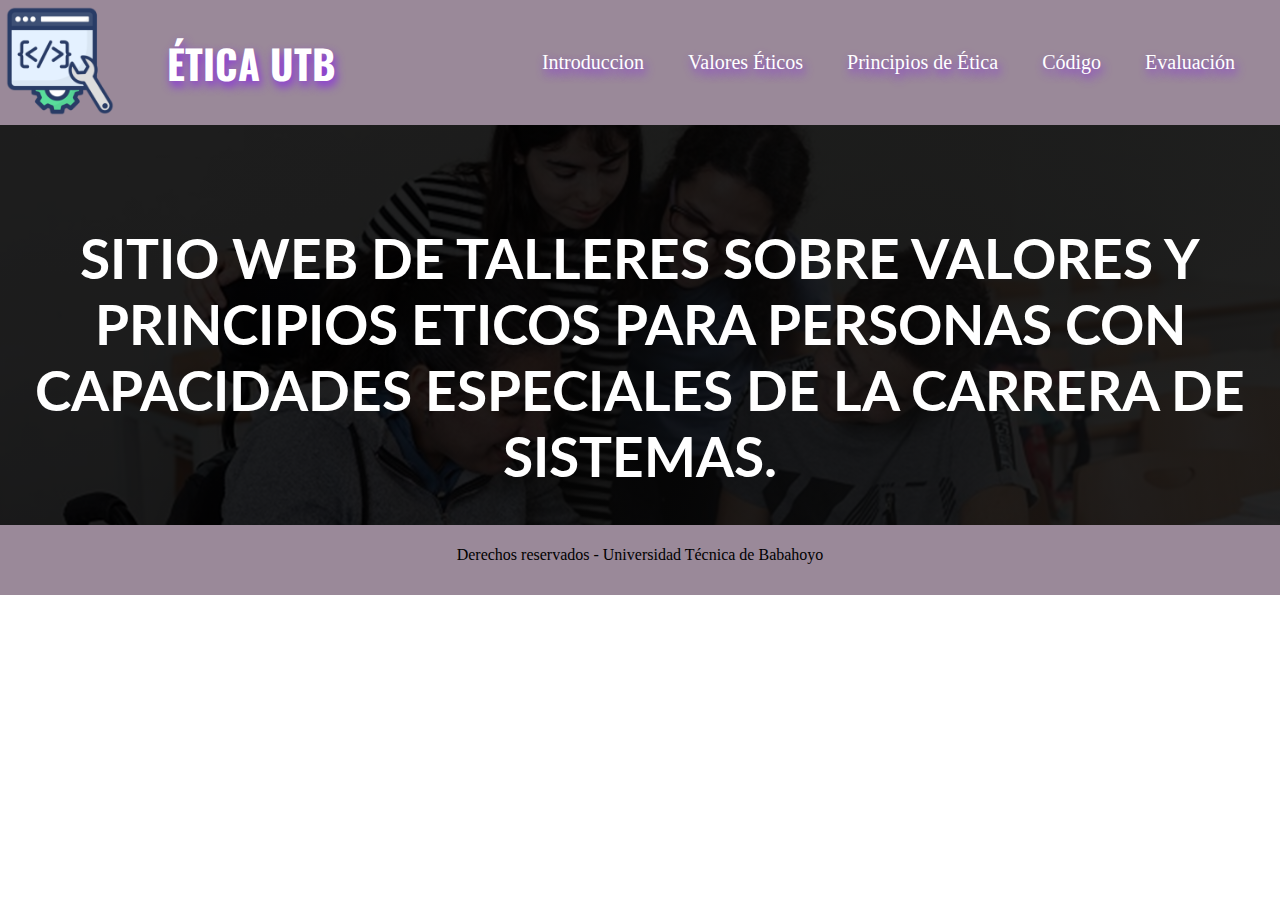
<file: index.html>
<!DOCTYPE html>
<html lang="es">

<head>
    <meta charset="UTF-8">
    <meta http-equiv="X-UA-Compatible" content="IE=edge">
    <meta name="viewport" content="width=device-width, initial-scale=1.0">
    <link rel="stylesheet" type="text/css" href="css/styles.css">
    <link href="https://fonts.googleapis.com/css2?family=Lato:ital,wght@0,400;0,900;1,700&display=swap"
        rel="stylesheet">
    <link href="https://fonts.googleapis.com/css2?family=Oswald:wght@500&display=swap" rel="stylesheet">
    <title>Ética</title>
</head>

<body>
    <header>
        <nav class="menu-contenedor">
            <div class="logo obj1">
                <img src="images/programacion-web.ico" alt="icono codesigners">
            </div>
            <div class="codesigner obj2">
                ÉTICA UTB
            </div>
            <div class="enlaces obj3">
                <li><a href="introduccion.html">Introduccion</a></li>
                <li><a href="valores.html">Valores Éticos</a></li>
                <li><a href="principios.html">Principios de Ética</a></li>
                <li><a href="codigo_etica.html">Código</a></li>
                <li><a href="test.html">Evaluación</a></li>
            </div>
        </nav>
    </header>
    <main>
        <section class="contenido1" id="intro">
            <div class="visualizacion1">
                <h2 width="10px">SITIO WEB DE TALLERES SOBRE VALORES
                    Y PRINCIPIOS ETICOS PARA PERSONAS CON
                    CAPACIDADES ESPECIALES DE LA CARRERA DE SISTEMAS.</h2>

            </div>
        </section>

    </main>
    <footer class="footer">
        <p>Derechos reservados - Universidad Técnica de Babahoyo</p>
    </footer>
</body>

</html>
</file>
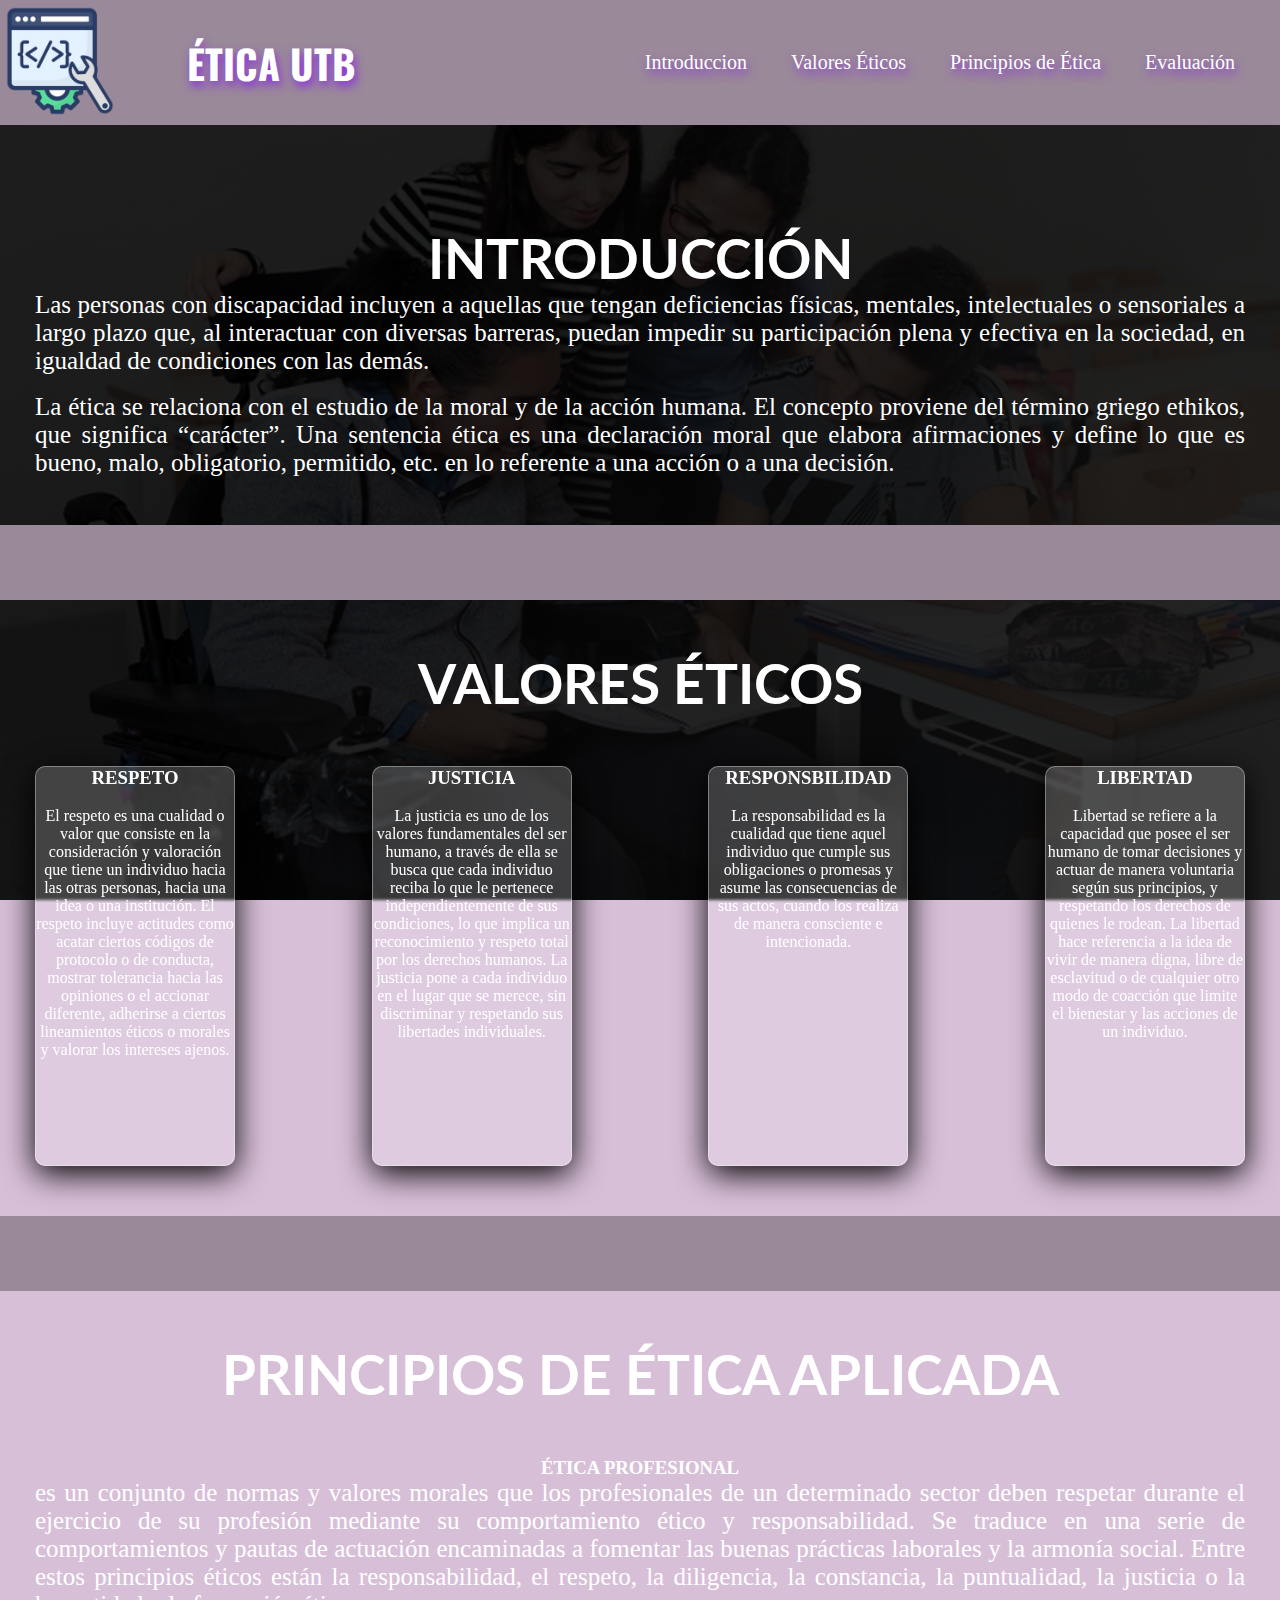
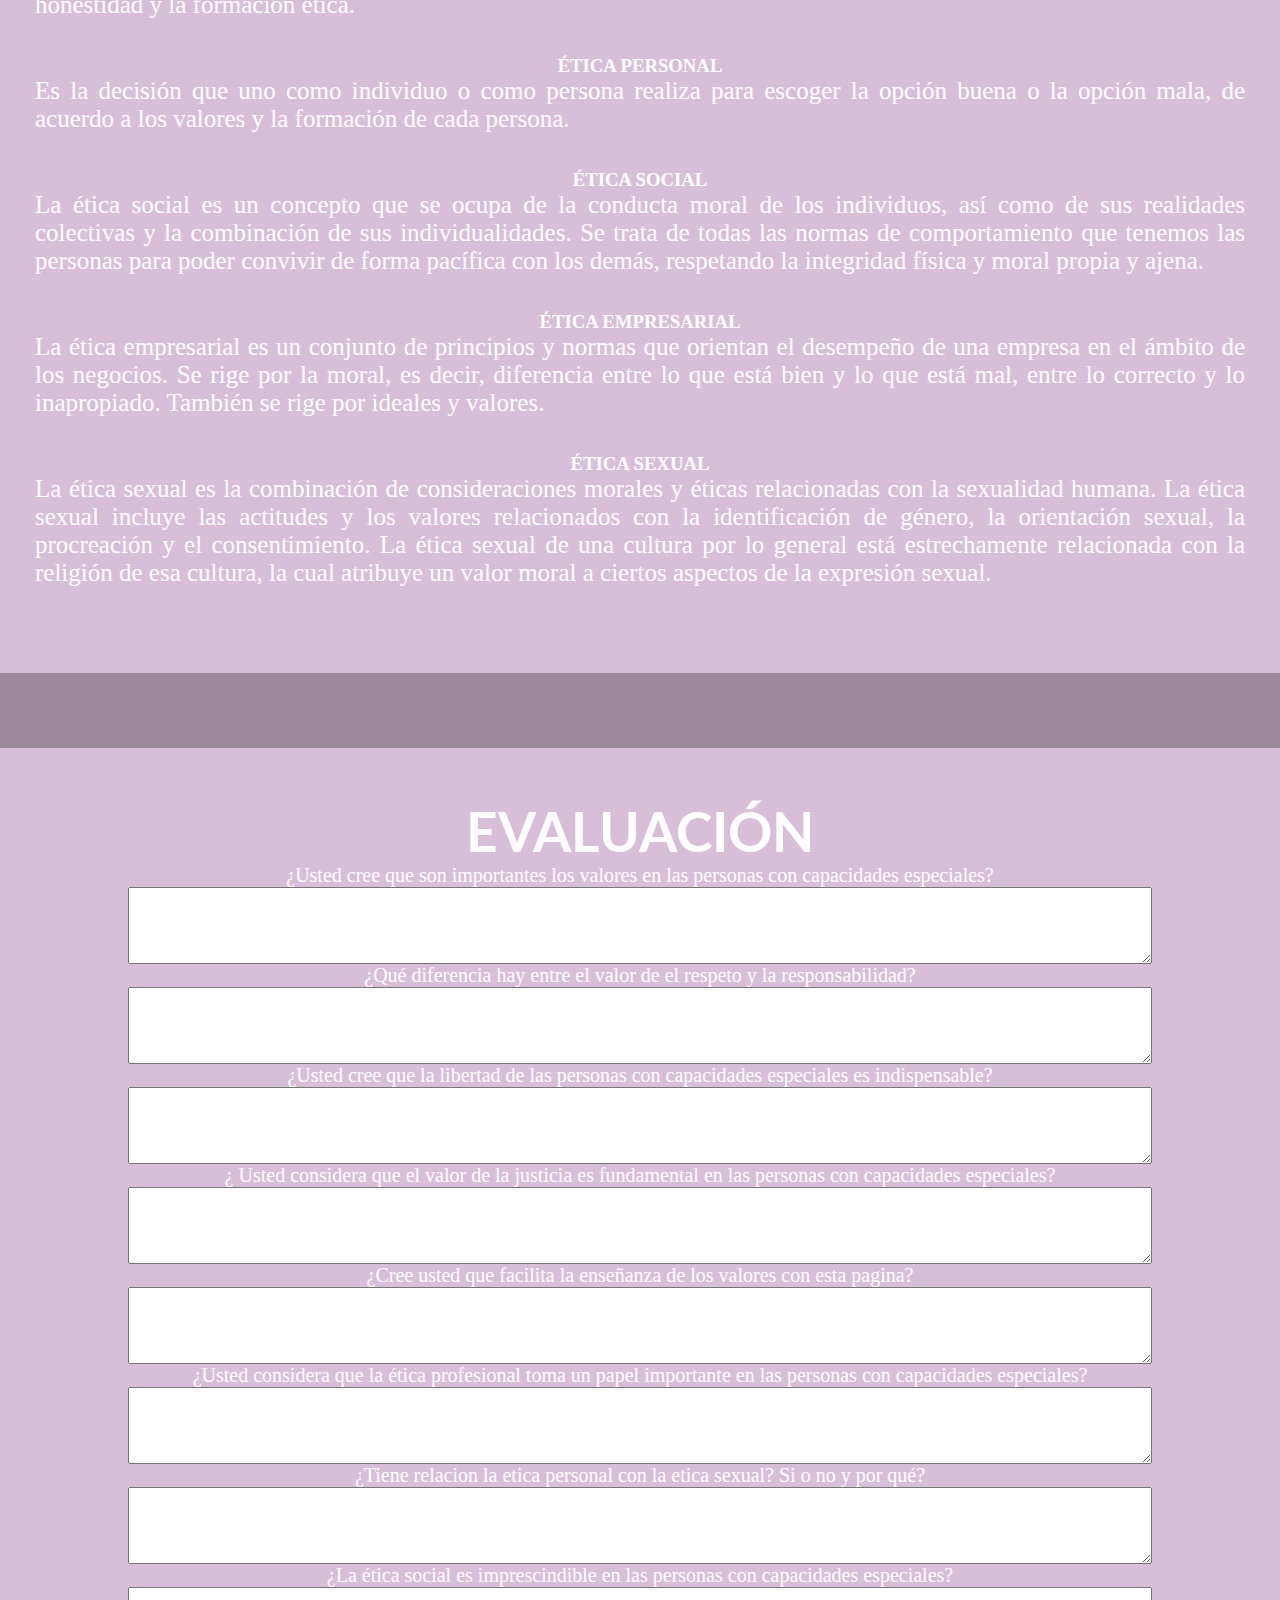
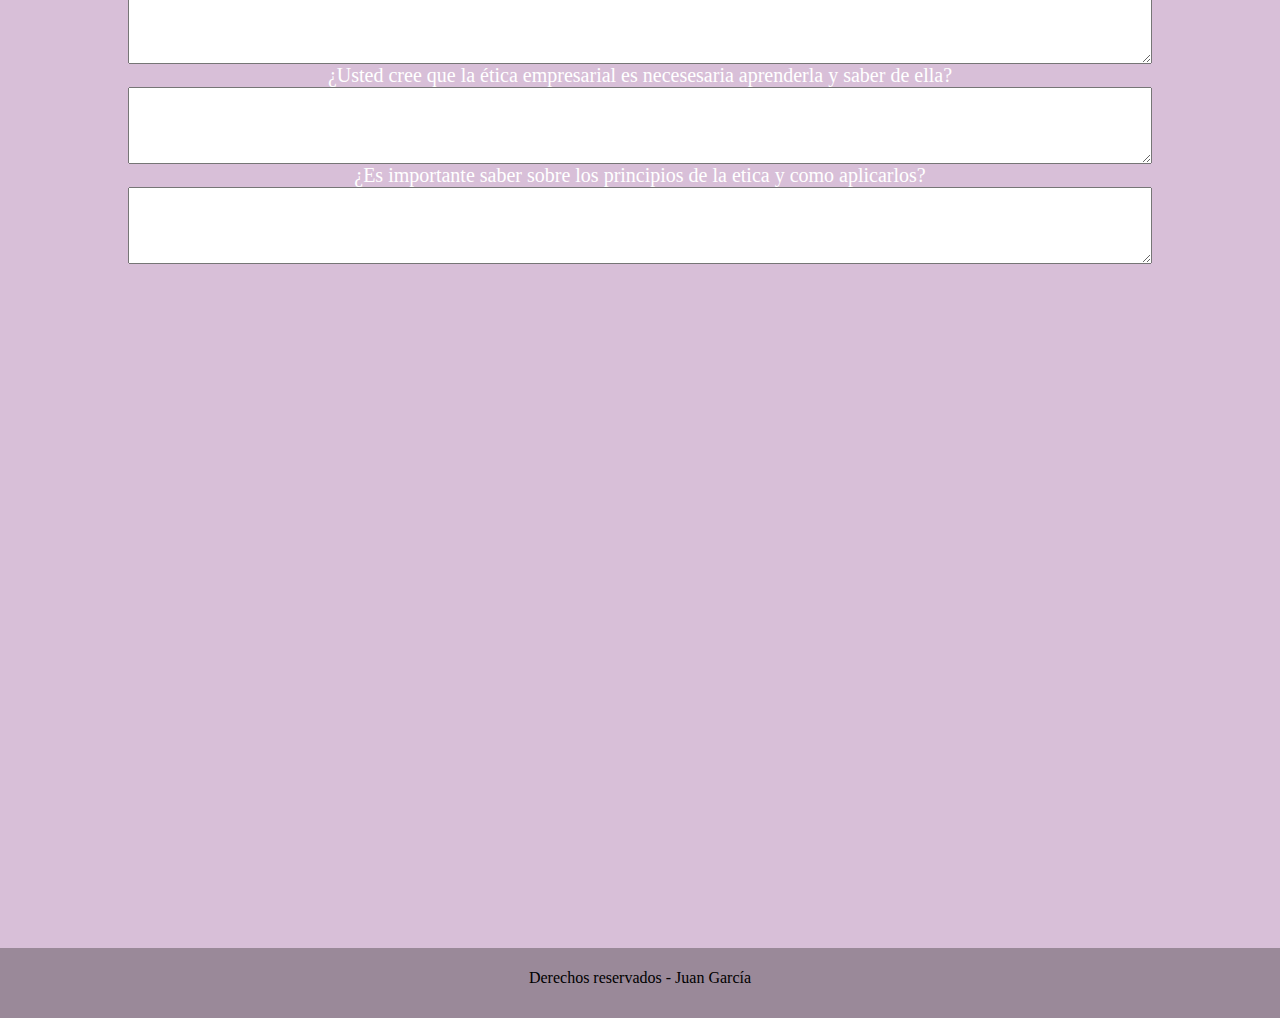
<file: backup.html>
<!DOCTYPE html>
<html lang="es">

<head>
    <meta charset="UTF-8">
    <meta http-equiv="X-UA-Compatible" content="IE=edge">
    <meta name="viewport" content="width=device-width, initial-scale=1.0">
    <link rel="stylesheet" type="text/css" href="css/styles.css">
    <link href="https://fonts.googleapis.com/css2?family=Lato:ital,wght@0,400;0,900;1,700&display=swap"
        rel="stylesheet">
    <link href="https://fonts.googleapis.com/css2?family=Oswald:wght@500&display=swap" rel="stylesheet">
    <title>Ética</title>
</head>

<body>
    <header>
        <nav class="menu-contenedor">
            <div class="logo obj1">
                <img src="images/programacion-web.ico" alt="icono codesigners">
            </div>
            <div class="codesigner obj2">
                ÉTICA UTB
            </div>
            <div class="enlaces obj3">
                <li><a href="introduccion.html">Introduccion</a></li>
                <li><a href="valores.html">Valores Éticos</a></li>
                <li><a href="principios.html">Principios de Ética</a></li>
                <li><a href="test.html">Evaluación</a></li>
            </div>
        </nav>
    </header>
    <main>
        <section class="contenido1" id="intro">
            <div class="visualizacion1">
                <h2>INTRODUCCIÓN</h2>
                <div class="parrafo">
                    <p>
                        Las personas con discapacidad incluyen a aquellas 
                        que tengan deficiencias físicas, mentales,
                         intelectuales o sensoriales a largo plazo que, 
                         al interactuar con diversas barreras, puedan impedir su 
                         participación plena y efectiva en la sociedad,
                         en igualdad de condiciones con las demás.
                    </p>
                    <br>
                    <p>
                        La ética se relaciona con el estudio de la moral
                        y de la acción humana. El concepto proviene del término
                        griego ethikos, que significa “carácter”. Una sentencia ética es
                        una declaración moral que elabora afirmaciones y define lo que es bueno, 
                        malo, obligatorio, permitido, etc. en lo referente a una acción o a una
                        decisión.
                    </p>
                    <br><br>
                    
                </div>
                
            </div>
        </section>
        <section class="no-se">

        </section>
        <section class="contenido2" id="valores">
            <h2>VALORES ÉTICOS</h2>
            <div class="visualizacion2">


                <div class="tec">
                    <h3>RESPETO</h3>
                    <br>
                    <p>
                        El respeto es una cualidad o valor que consiste en la consideración 
                        y valoración que tiene un individuo hacia las otras personas, 
                        hacia una idea o una institución. El respeto incluye actitudes 
                        como acatar ciertos códigos de protocolo o de conducta, mostrar 
                        tolerancia hacia las opiniones o el accionar diferente, 
                        adherirse a ciertos lineamientos éticos o morales y valorar 
                        los intereses ajenos.
                    </p>
                </div>

                <div class="tec">
                    <h3>JUSTICIA</h3>
                    <br>
                    <p>La justicia es uno de los valores fundamentales del ser humano, a través de ella se busca que cada individuo reciba lo que le pertenece independientemente de sus condiciones, lo que implica un reconocimiento y respeto total por los derechos humanos. La justicia pone a cada individuo en el lugar que se merece, sin discriminar y respetando sus libertades individuales.</p>
                </div>

                <div class="tec">
                    <h3>RESPONSBILIDAD</h3>
                    <br>
                    <p>La responsabilidad es la cualidad que tiene aquel individuo que cumple sus obligaciones o promesas y asume las consecuencias de sus actos, cuando los realiza de manera consciente e intencionada.</p>
                </div>

                <div class="tec">
                    <h3>LIBERTAD</h3>
                    <br>
                    <p>Libertad se refiere a la capacidad que posee el ser humano de tomar decisiones y actuar de manera voluntaria según sus principios, y respetando los derechos de quienes le rodean. La libertad hace referencia a la idea de vivir de manera digna, libre de esclavitud o de cualquier otro modo de coacción que limite el bienestar y las acciones de un individuo.</p>
                </div>

            </div>
        </section>
        <section class="no-se">

        </section>
        <section class="contenido3" id="principios">
            <h2>PRINCIPIOS DE ÉTICA APLICADA </h2>
           <div class="visualizacion1">
                <h3>ÉTICA PROFESIONAL</h3>
                <div class="parrafo">
                    <p>
                        es un conjunto de normas y valores morales que los
                         profesionales de un determinado sector deben respetar 
                         durante el ejercicio de su profesión mediante su 
                         comportamiento ético y responsabilidad. 
                         Se traduce en una serie de comportamientos 
                         y pautas de actuación encaminadas a fomentar 
                         las buenas prácticas laborales y la armonía social.
                          Entre estos principios éticos están la responsabilidad, 
                          el respeto, la diligencia, la constancia, la puntualidad, 
                          la justicia o la honestidad y la formación ética.
                    </p>
                    <br><br>
                    
                </div>
                <h3>ÉTICA PERSONAL</h3>
                <div class="parrafo">
                    <p>
                        Es la decisión que uno como individuo o como persona
                         realiza para escoger la opción buena o la opción mala, 
                         de acuerdo a los valores y la formación de cada persona.
                    </p>
                    <br><br>
                    
                </div>
                <h3>ÉTICA SOCIAL</h3>
                <div class="parrafo">
                    <p>
                        La ética social es un concepto que se ocupa de la conducta 
                        moral de los individuos, así como de sus realidades colectivas 
                        y la combinación de sus individualidades. Se trata de todas las
                         normas de comportamiento que tenemos las personas para poder 
                         convivir de forma pacífica con los demás, respetando la 
                         integridad física y moral propia y ajena.
                    </p>
                    <br><br>
                    
                </div>
                <h3>ÉTICA EMPRESARIAL</h3>
                <div class="parrafo">
                    <p>
                        La ética empresarial es un conjunto de principios y normas que 
                        orientan el desempeño de una empresa en el ámbito de los negocios.
                         Se rige por la moral, es decir, diferencia entre lo que está bien 
                         y lo que está mal, entre lo correcto y lo inapropiado. También se
                         rige por ideales y valores.
                    </p>
                    <br><br>
                    
                </div>
                <h3>ÉTICA SEXUAL</h3>
                <div class="parrafo">
                    <p>
                        La ética sexual es la combinación de consideraciones morales y éticas 
                        relacionadas con la sexualidad humana. La ética sexual incluye las
                         actitudes y los valores relacionados con la identificación de género,
                          la orientación sexual, la procreación y el consentimiento. 
                          La ética sexual de una cultura por lo general está estrechamente 
                          relacionada con la religión de esa cultura, la cual atribuye un valor
                           moral a ciertos aspectos de la expresión sexual.
                    </p>
                    <br><br>
                    
                </div>
                
            </div>
        </section>
        <section class="no-se">

        </section>
        <section class="contenidoe" id="evaluación">
            <h2>EVALUACIÓN</h2>
            <div class="Evaluación">
                <form action="">
                    <div class="pre">
                       <label for="primera">¿Usted cree que son importantes los valores en las personas con capacidades especiales?</label>
                    <textarea name="" id="primera" rows="5" ></textarea> 
                    </div>
                    <div class="pre">
                        <label for="primera">¿Qué diferencia hay entre el valor de el respeto y la responsabilidad?</label>
                     <textarea name="" id="primera" rows="5" ></textarea> 
                     </div>
                     <div class="pre">
                        <label for="primera">¿Usted cree que la libertad de las personas con capacidades especiales es indispensable?</label>
                     <textarea name="" id="primera" rows="5" ></textarea> 
                     </div>
                     <div class="pre">
                        <label for="primera">¿ Usted considera que el valor de la justicia es fundamental en las personas con capacidades especiales?</label>
                     <textarea name="" id="primera" rows="5" ></textarea> 
                     </div>
                     <div class="pre">
                        <label for="primera">¿Cree usted que facilita la  enseñanza de los valores con esta pagina?</label>
                     <textarea name="" id="primera" rows="5" ></textarea> 
                     </div>
                     <div class="pre">
                        <label for="primera">¿Usted considera que  la ética profesional toma un papel importante en las personas con capacidades especiales?</label>
                     <textarea name="" id="primera" rows="5" ></textarea> 
                     </div>
                     <div class="pre">
                        <label for="primera">¿Tiene relacion la etica personal con la etica sexual? Si o no y por qué? </label>
                     <textarea name="" id="primera" rows="5" ></textarea> 
                     </div>
                     <div class="pre">
                        <label for="primera">¿La ética social es imprescindible en las personas con capacidades especiales?</label>
                     <textarea name="" id="primera" rows="5" ></textarea> 
                     </div>
                     <div class="pre">
                        <label for="primera">¿Usted cree que la ética empresarial es necesesaria aprenderla y saber de ella?</label>
                     <textarea name="" id="primera" rows="5" ></textarea> 
                     </div>
                     <div class="pre">
                        <label for="primera">¿Es importante saber sobre los principios de la etica y como aplicarlos? </label>
                     <textarea name="" id="primera" rows="5" ></textarea> 
                     </div>
                </form>
            </div>


    </main>
    <footer class="footer">
        <p>Derechos reservados - Juan García</p>
    </footer>
</body>

</html>
</file>
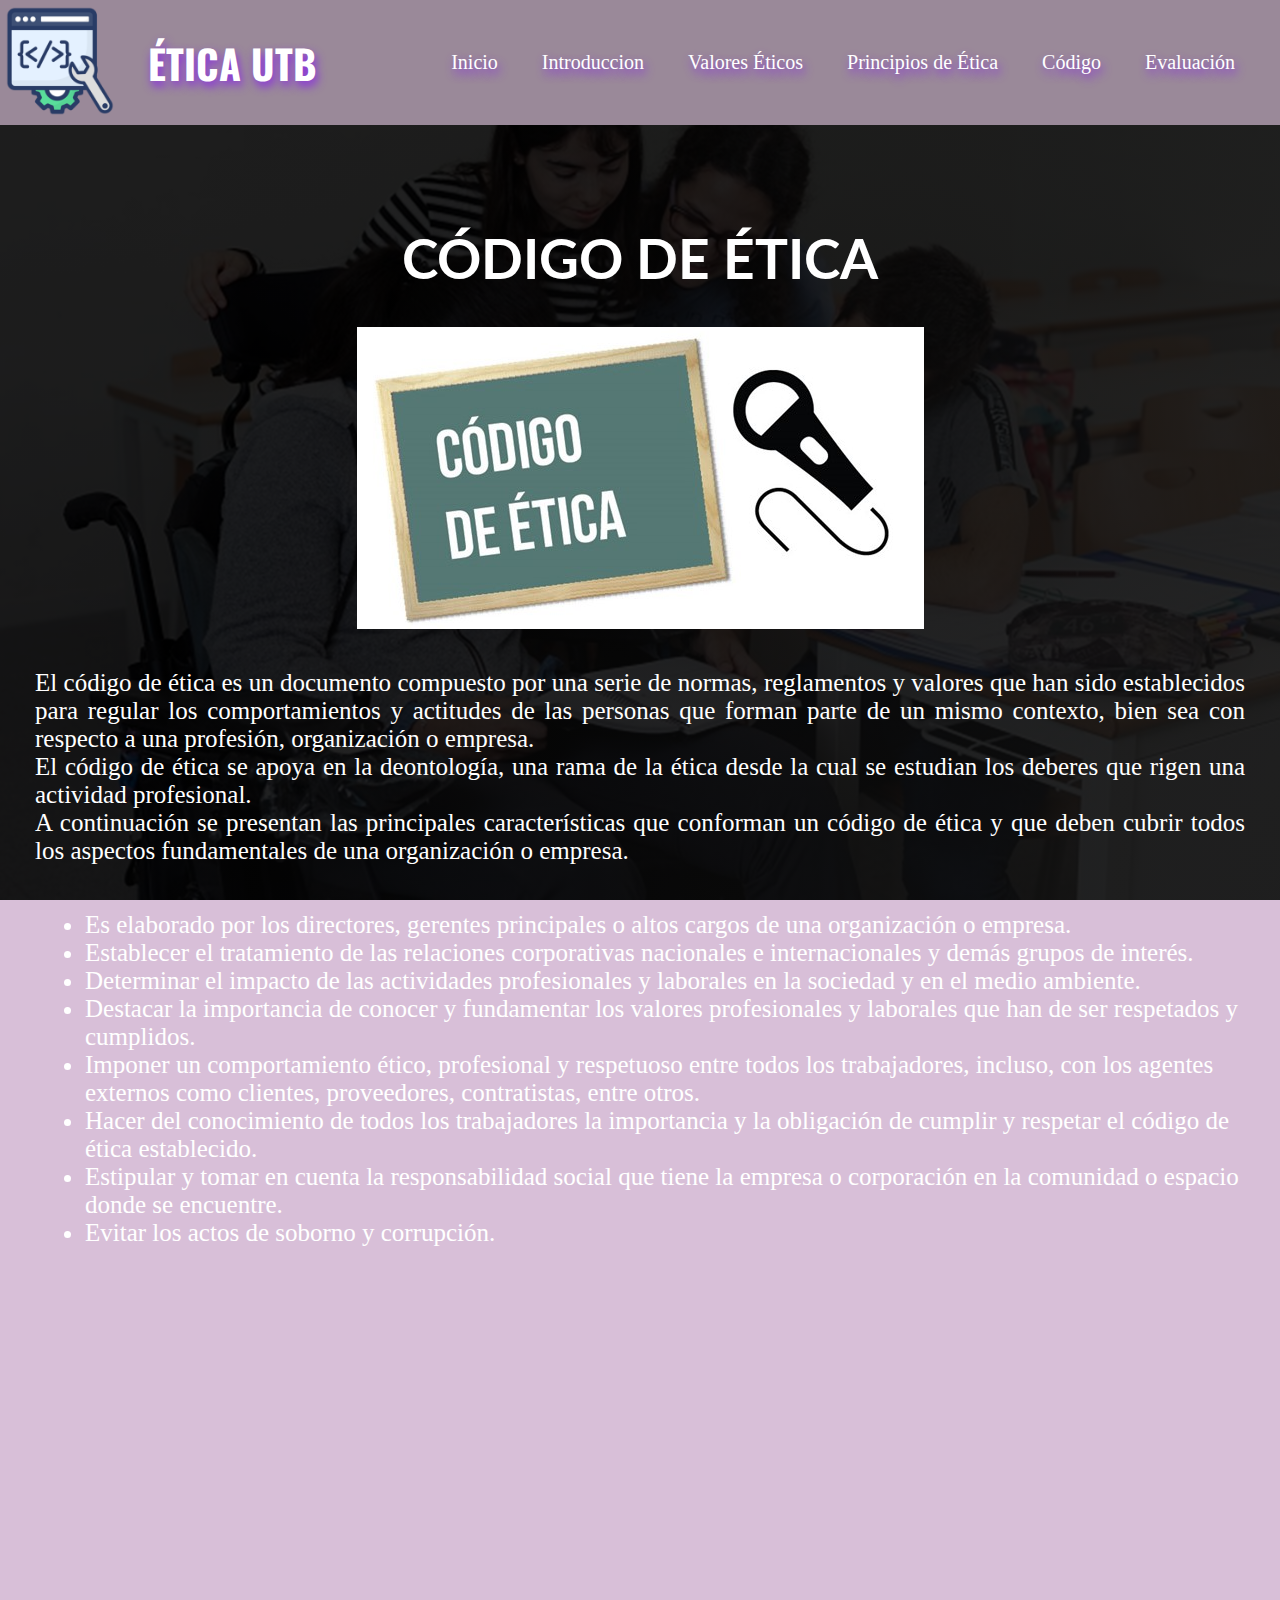
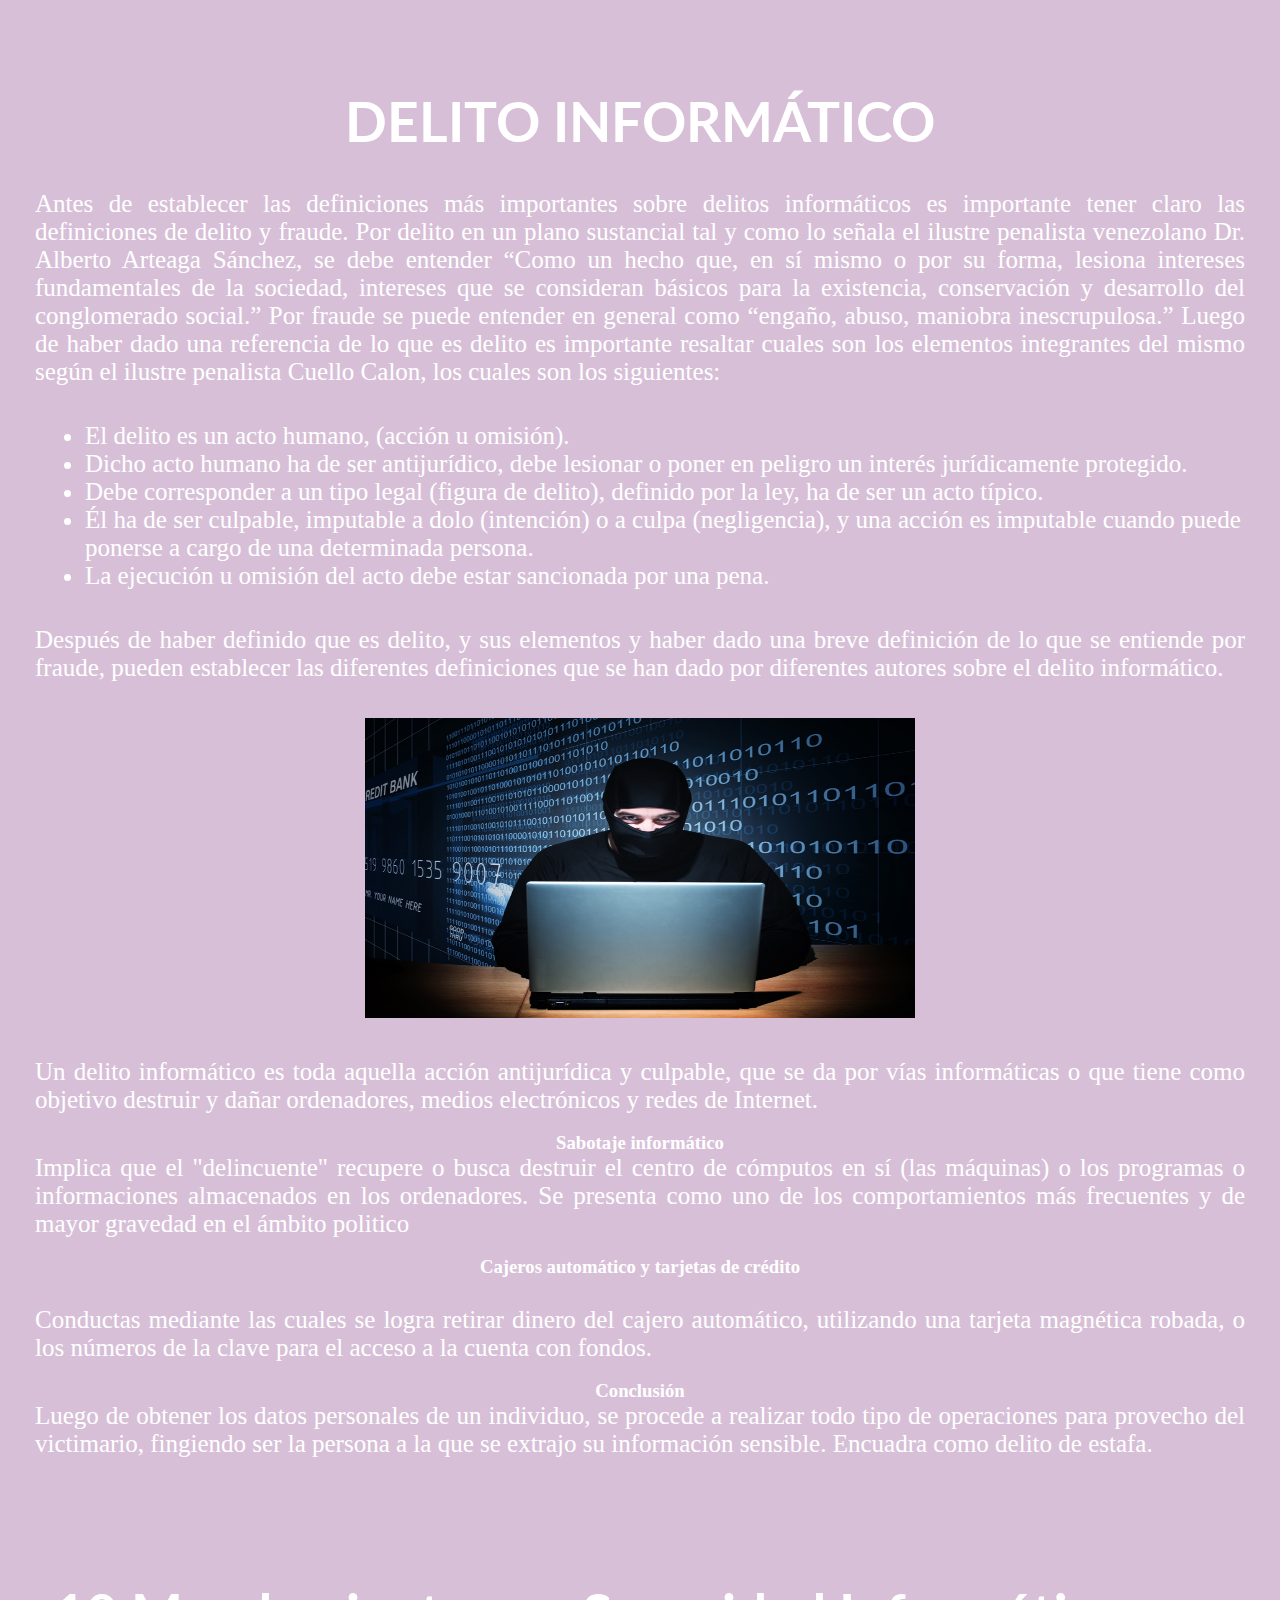
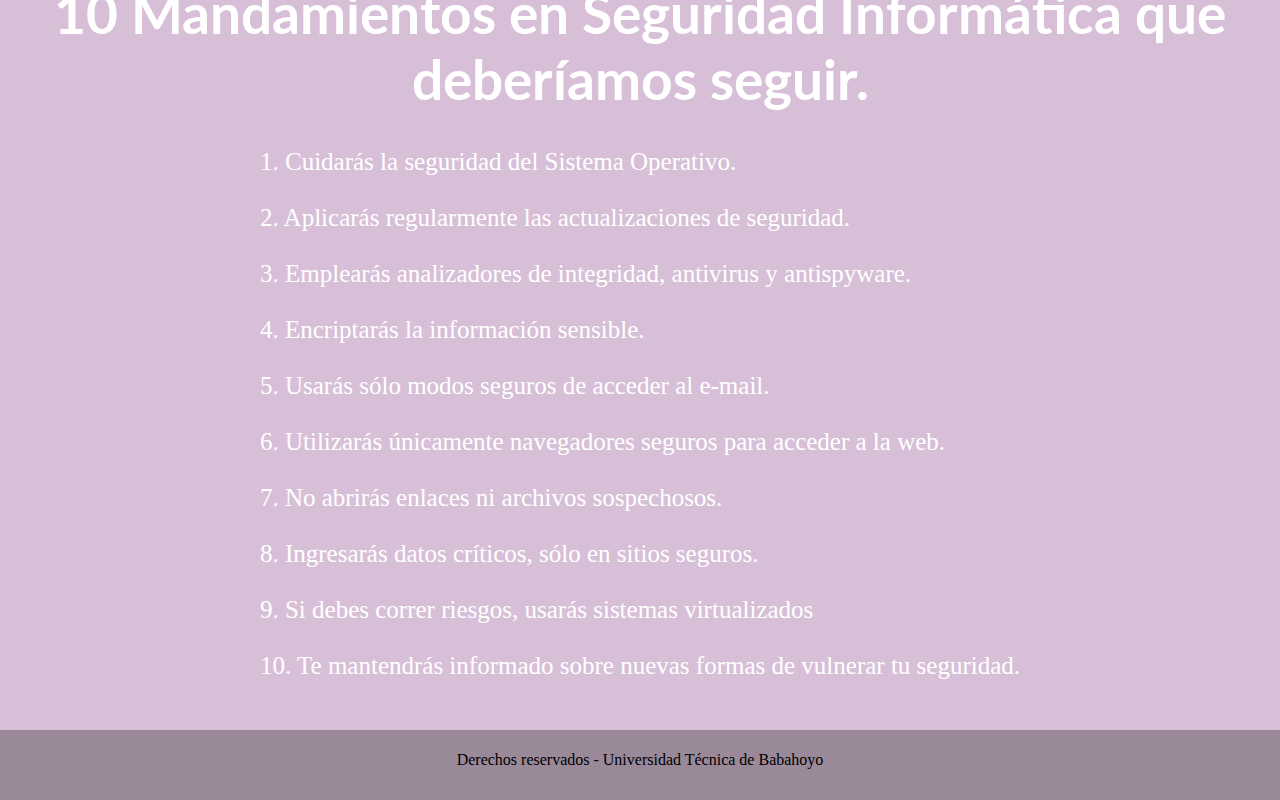
<file: codigo_etica.html>
<!DOCTYPE html>
<html lang="es">

<head>
    <meta charset="UTF-8">
    <meta http-equiv="X-UA-Compatible" content="IE=edge">
    <meta name="viewport" content="width=device-width, initial-scale=1.0">
    <link rel="stylesheet" type="text/css" href="css/styles.css">
    <link rel="stylesheet" href="css/codigo.css">
    <link href="https://fonts.googleapis.com/css2?family=Lato:ital,wght@0,400;0,900;1,700&display=swap"
        rel="stylesheet">
    <link href="https://fonts.googleapis.com/css2?family=Oswald:wght@500&display=swap" rel="stylesheet">
    <title>Ética</title>
</head>

<body>
    <header>
        <nav class="menu-contenedor">
            <div class="logo obj1">
                <img src="images/programacion-web.ico" alt="icono codesigners">
            </div>
            <div class="codesigner obj2">
                ÉTICA UTB
            </div>
            <div class="enlaces obj3">
                <li><a href="index.html">Inicio</a></li>
                <li><a href="introduccion.html">Introduccion</a></li>
                <li><a href="valores.html">Valores Éticos</a></li>
                <li><a href="principios.html">Principios de Ética</a></li>
                <li><a href="codigo_etica.html">Código</a></li>
                <li><a href="test.html">Evaluación</a></li>
            </div>
        </nav>
    </header>
    <main>
        <section class="contenido_cod" id="intro">
            <div class="visualizacion1">
                <h2>CÓDIGO DE ÉTICA</h2>
                <br><br>
                <center><img src="images/codigo_etica.jpg" alt="inclusion"></center>
                <br><br>
                <p>
                    El código de ética es un documento compuesto por una serie de normas, reglamentos y valores que
                    han sido establecidos para regular los comportamientos y actitudes de las personas que forman
                    parte de un mismo contexto, bien sea con respecto a una profesión, organización o empresa.
                    <br>
                    El código de ética se apoya en la deontología, una rama de la ética desde la cual se estudian
                    los deberes que rigen una actividad profesional.
                    <br>
                    A continuación se presentan las principales características que conforman un código de ética y
                    que deben cubrir todos los aspectos fundamentales de una organización o empresa.
                    <br><br>

                </p>
                <br>
                <ul>
                    <li>
                        Es elaborado por los directores, gerentes principales o altos cargos de una organización o
                        empresa.
                    </li>
                    <li>
                        Establecer el tratamiento de las relaciones corporativas nacionales e internacionales y demás
                        grupos de interés.
                    </li>
                    <li>
                        Determinar el impacto de las actividades profesionales y laborales en la sociedad y en el medio
                        ambiente.
                    </li>
                    <li>
                        Destacar la importancia de conocer y fundamentar los valores profesionales y laborales que han
                        de ser respetados y cumplidos.
                    </li>
                    <li>
                        Imponer un comportamiento ético, profesional y respetuoso entre todos los trabajadores, incluso,
                        con los agentes externos como clientes, proveedores, contratistas, entre otros.
                    </li>
                    <li>
                        Hacer del conocimiento de todos los trabajadores la importancia y la obligación de cumplir y
                        respetar el código de ética establecido.
                    </li>
                    <li>
                        Estipular y tomar en cuenta la responsabilidad social que tiene la empresa o corporación en la
                        comunidad o espacio donde se encuentre.
                    </li>
                    <li>
                        Evitar los actos de soborno y corrupción.
                    </li>
                </ul><br><br>
                <center><iframe width="560" height="315" src="https://www.youtube.com/embed/7_1HAf9p0mQ"
                        title="YouTube video player" frameborder="0"
                        allow="accelerometer; autoplay; clipboard-write; encrypted-media; gyroscope; picture-in-picture"
                        allowfullscreen></iframe></center>

                <br><br>
                <h2>DELITO INFORMÁTICO</h2>
                <br><br>
                <p>
                    Antes de establecer las definiciones más importantes sobre delitos informáticos es importante tener claro las definiciones de delito y fraude. 
                    Por delito en un plano sustancial tal y como lo señala el ilustre penalista venezolano Dr. Alberto Arteaga Sánchez, se debe entender “Como un hecho que, en sí mismo o por su forma, lesiona intereses fundamentales de la sociedad, intereses que se consideran básicos para la existencia, conservación y desarrollo del conglomerado social.”
                    Por fraude se puede entender en general como “engaño, abuso, maniobra inescrupulosa.” Luego de haber dado una referencia de lo que es delito es importante resaltar cuales son los elementos integrantes del mismo según el ilustre penalista Cuello Calon, los cuales son los siguientes:
                </p>
                <br><br>
                <ul>
                    <li >El delito es un acto humano, (acción u omisión).</li>
                    <li >Dicho acto humano ha de ser antijurídico, debe lesionar o poner en peligro un interés jurídicamente protegido.</li>
                    <li >Debe corresponder a un tipo legal (figura de delito), definido por la ley, ha de ser un acto típico.</li>
                    <li >Él ha de ser culpable, imputable a dolo (intención) o a culpa (negligencia), y una acción es imputable cuando puede ponerse a cargo de una determinada persona.</li>
                    <li >La ejecución u omisión del acto debe estar sancionada por una pena.</li>
                </ul>
                <br><br>
                <p>
                    Después de haber definido que es delito, y sus elementos y haber dado una breve definición de lo que se entiende por fraude, pueden establecer las diferentes definiciones que se han dado por diferentes autores sobre el delito informático. 
                </p>
                <br><br>
                <center><img src="images/delito_informatico.jpg" alt="inclusion" width="550" height="300"></center>
                <br><br>
                <p>
                    Un delito informático es toda aquella acción antijurídica y culpable, que se da por vías
                    informáticas o que tiene como objetivo destruir y dañar ordenadores, medios electrónicos y redes de
                    Internet.
                </p>
                <br>
                <h3>Sabotaje informático</h3>
                <p>
                    Implica que el "delincuente" recupere o busca destruir el centro de cómputos en sí (las máquinas) o
                    los programas o informaciones almacenados en los ordenadores. Se presenta como uno de los
                    comportamientos más frecuentes y de mayor gravedad en el ámbito politico
                </p>
                <br>

                <h3>Cajeros automático y tarjetas de crédito</h3>
                <p>

                    <br>
                    Conductas mediante las cuales se logra retirar dinero del cajero automático, utilizando una tarjeta
                    magnética robada, o los números de la clave para el acceso a la cuenta con fondos.

                </p>
                <br>

                <h3>Conclusión</h3>
                <p>

                    Luego de obtener los datos personales de un individuo, se procede a realizar todo tipo de
                    operaciones para provecho del victimario, fingiendo ser la persona a la que se extrajo su
                    información sensible. Encuadra como delito de estafa.
                </p><br><br>

                <br><br>

                <h2>10 Mandamientos en Seguridad Informática que deberíamos seguir.</h2>
                <br><br>
                <p>
                    1. Cuidarás la seguridad del Sistema Operativo.
                    <br>
                    <br>
                    2. Aplicarás regularmente las actualizaciones de seguridad.
                    <br><br>
                    3. Emplearás analizadores de integridad, antivirus y antispyware.
                    <br><br>
                    4. Encriptarás la información sensible.
                    <br><br>
                    5. Usarás sólo modos seguros de acceder al e-mail.
                    <br><br>
                    6. Utilizarás únicamente navegadores seguros para acceder a la web.
                    <br><br>
                    7. No abrirás enlaces ni archivos sospechosos.
                    <br><br>
                    8. Ingresarás datos críticos, sólo en sitios seguros.
                    <br><br>
                    9. Si debes correr riesgos, usarás sistemas virtualizados
                    <br><br>
                    10. Te mantendrás informado sobre nuevas formas de vulnerar tu seguridad.

                </p>
            </div>
        </section>

    </main>
    <footer class="footer">
        <p>Derechos reservados - Universidad Técnica de Babahoyo</p>
    </footer>
</body>

</html>
</file>
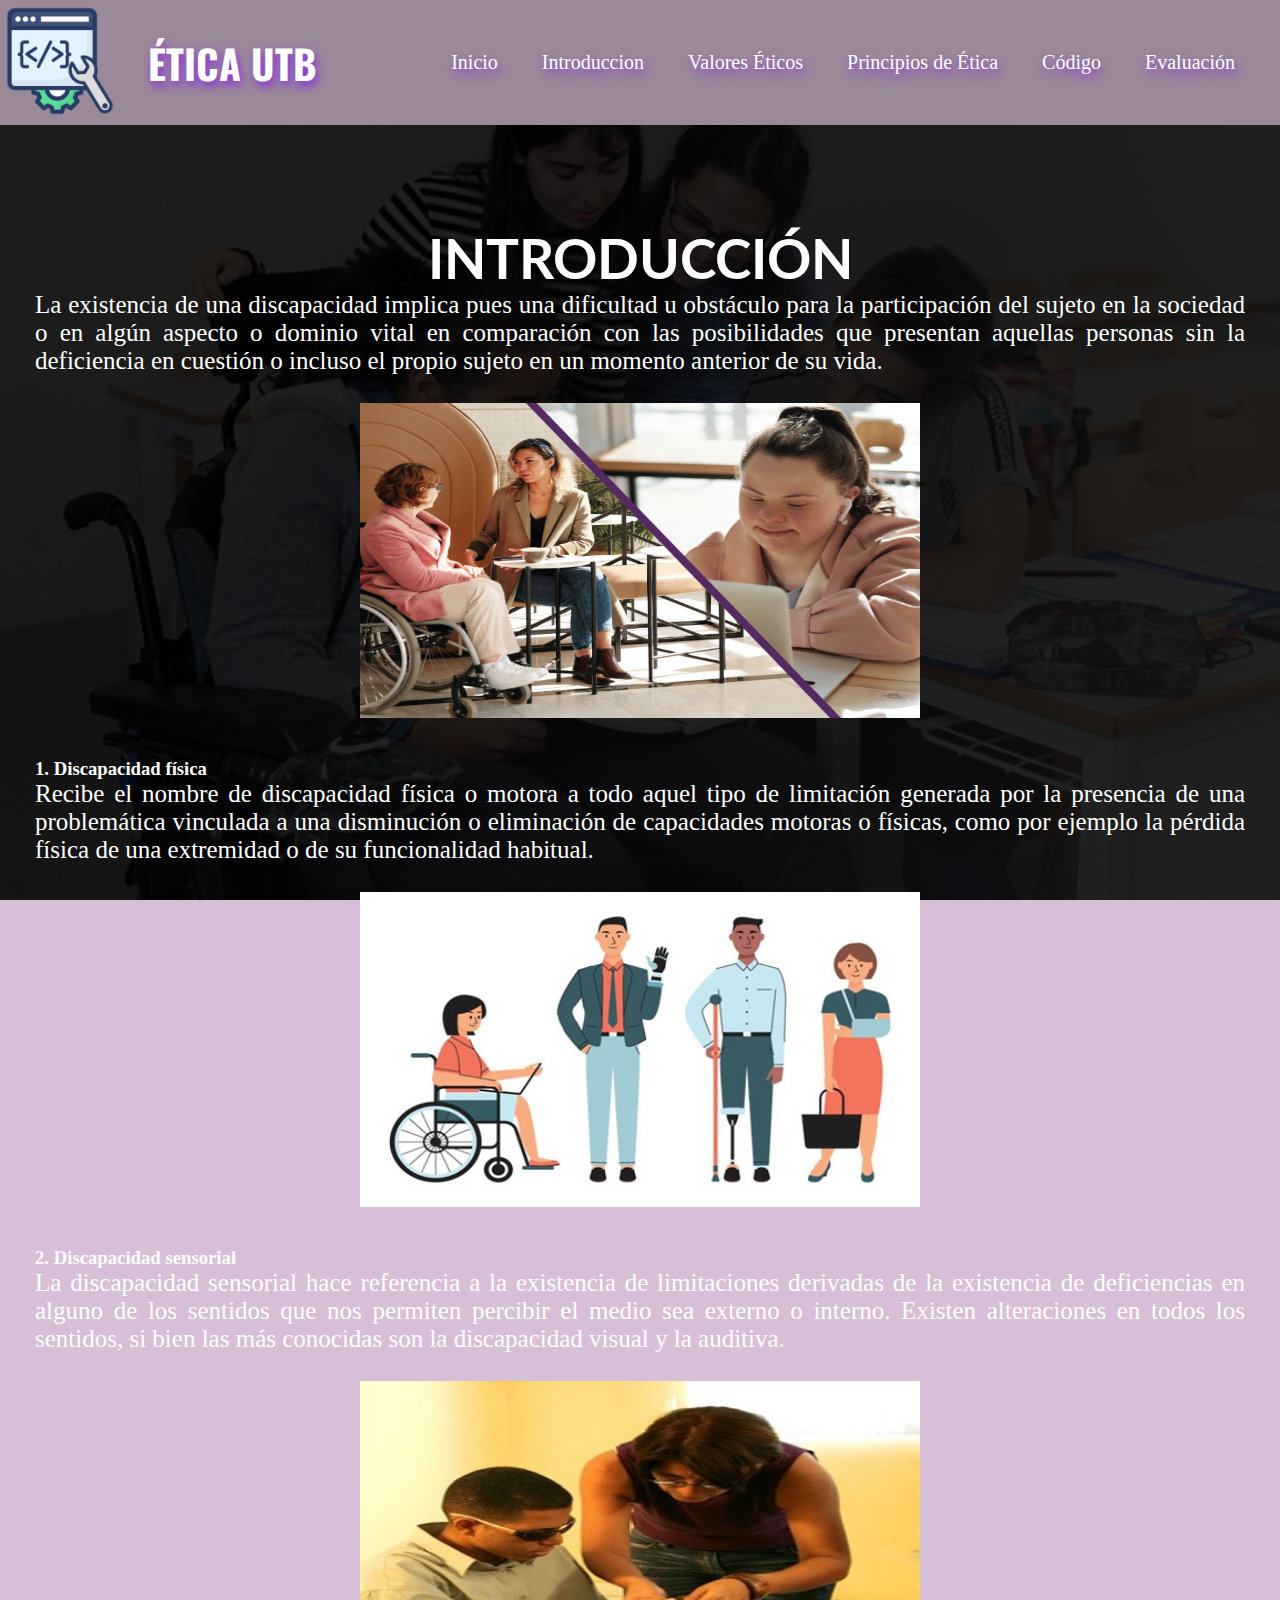
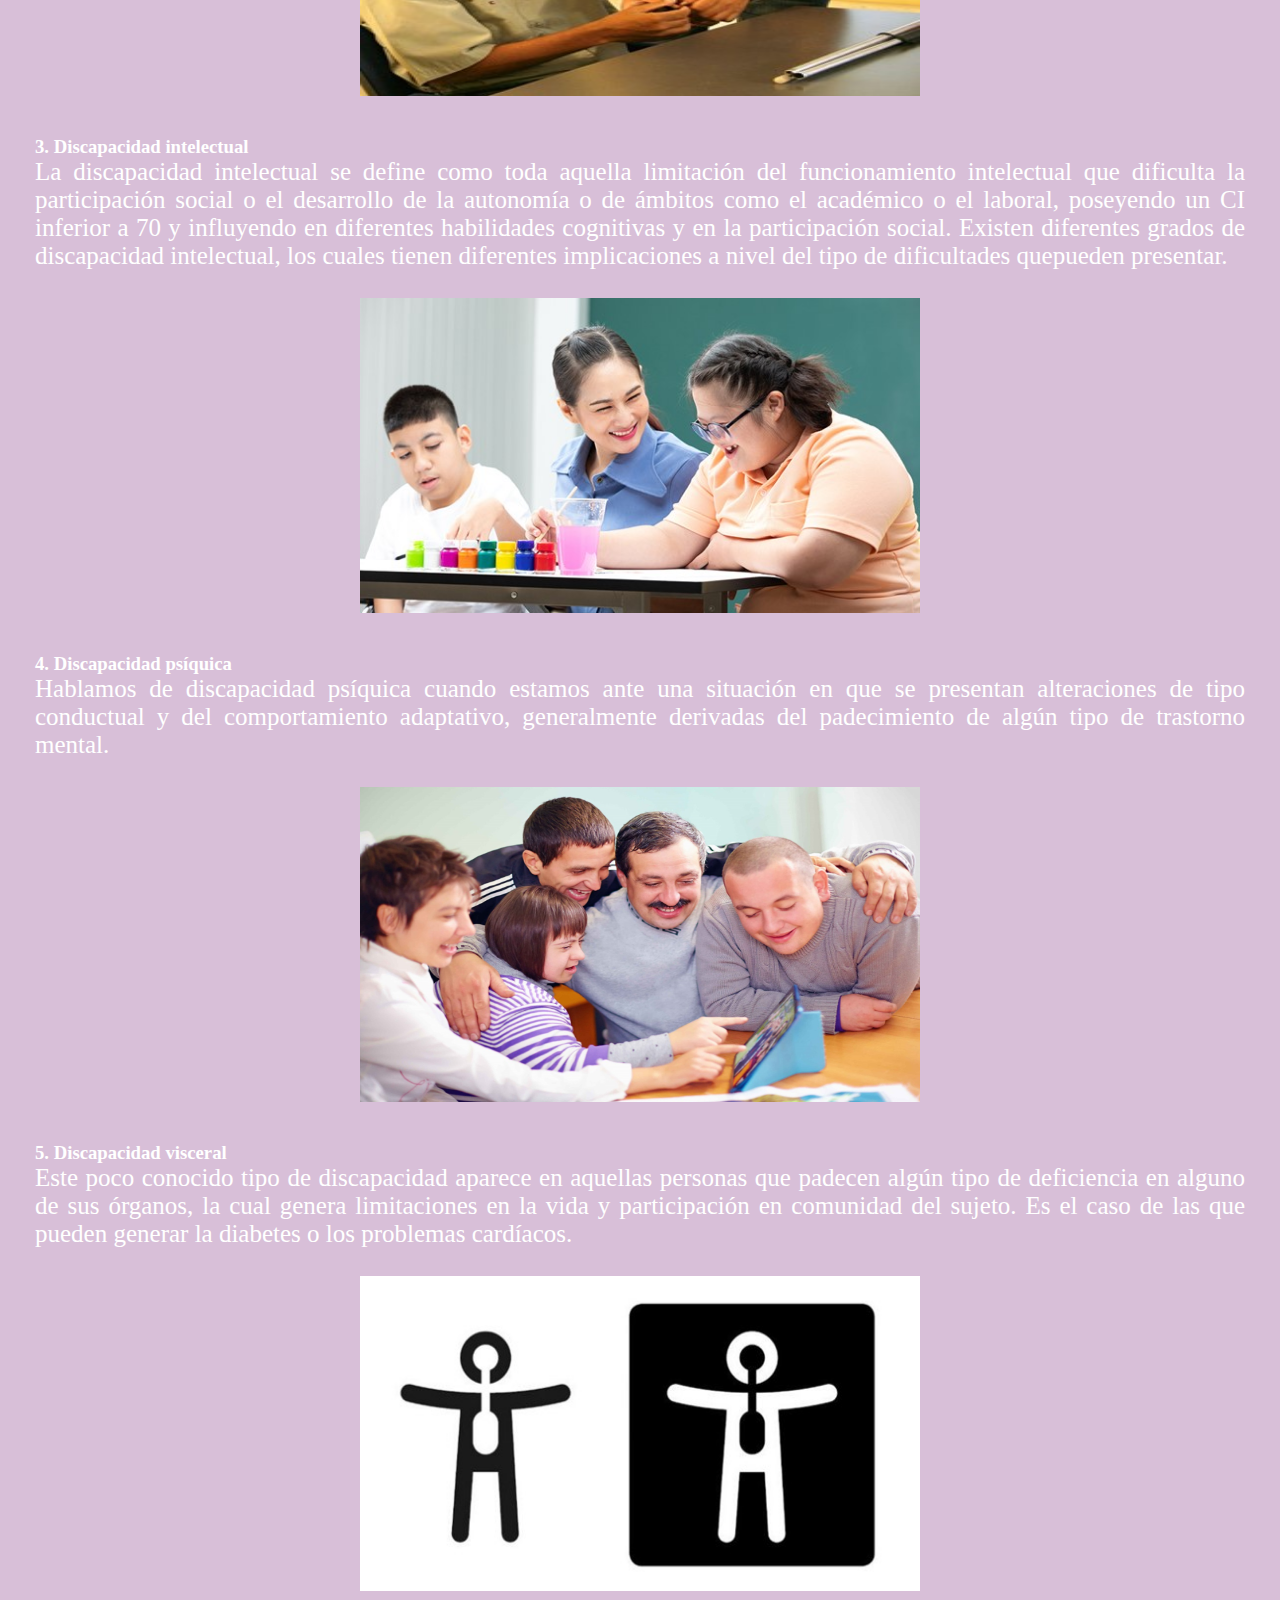
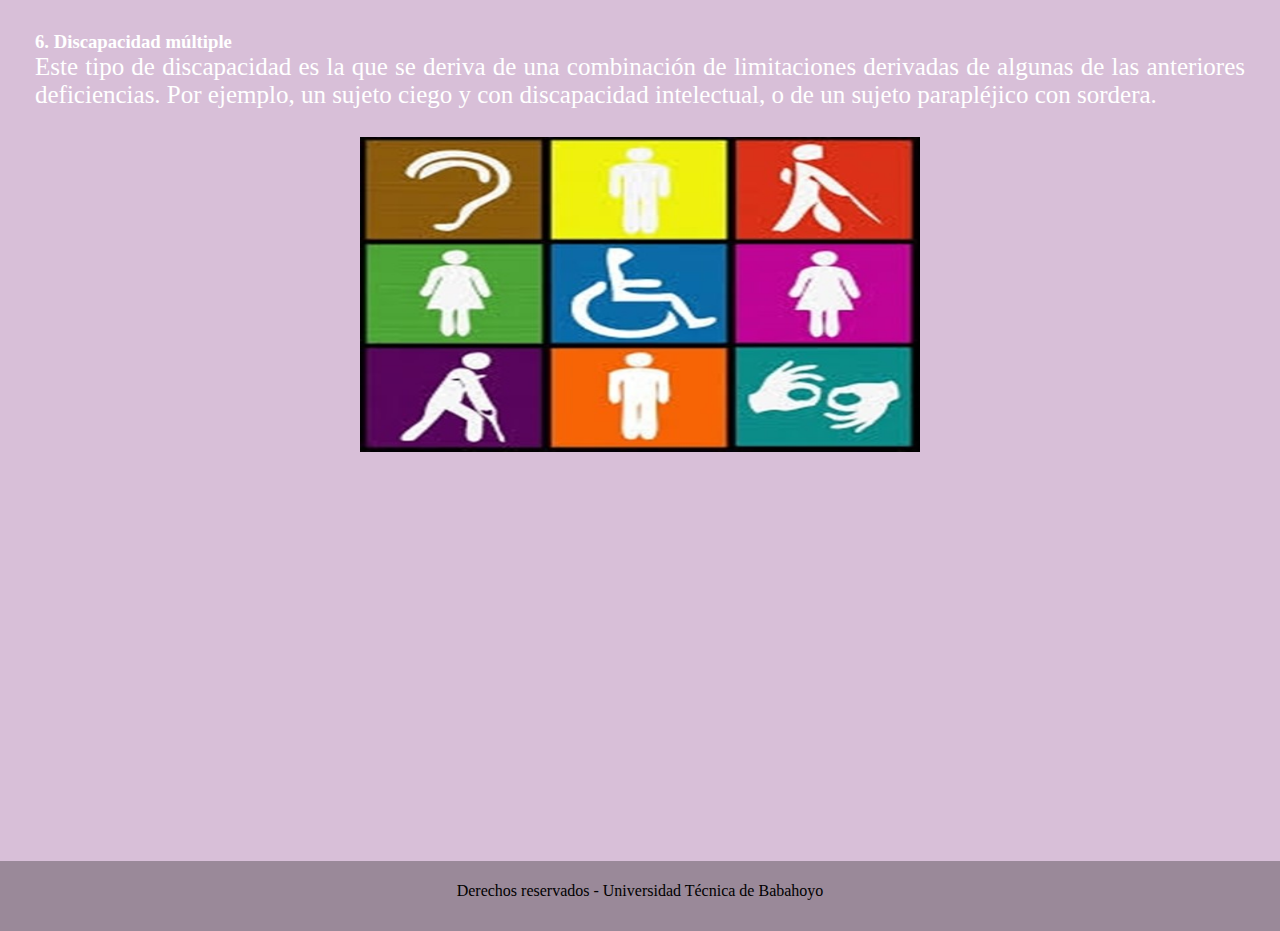
<file: introduccion.html>
<!DOCTYPE html>
<html lang="en">

<head>
    <meta charset="UTF-8">
    <meta http-equiv="X-UA-Compatible" content="IE=edge">
    <meta name="viewport" content="width=device-width, initial-scale=1.0">
    <link href="https://fonts.googleapis.com/css2?family=Lato:ital,wght@0,400;0,900;1,700&display=swap"
        rel="stylesheet">
    <link href="https://fonts.googleapis.com/css2?family=Oswald:wght@500&display=swap" rel="stylesheet">
    <link rel="stylesheet" href="css/intro.css">
    <link rel="stylesheet" href="css/styles.css">
    <title>Introducción</title>
</head>

<body>
    <header>
        <header>
            <nav class="menu-contenedor">
                <div class="logo obj1">
                    <img src="images/programacion-web.ico" alt="icono codesigners">
                </div>
                <div class="codesigner obj2">
                    ÉTICA UTB
                </div>
                <div class="enlaces obj3">
                    <li><a href="index.html">Inicio</a></li>
                    <li><a href="introduccion.html">Introduccion</a></li>
                    <li><a href="valores.html">Valores Éticos</a></li>
                    <li><a href="principios.html">Principios de Ética</a></li>
                    <li><a href="codigo_etica.html">Código</a></li>
                    <li><a href="test.html">Evaluación</a></li>
                </div>
            </nav>
        </header>
    </header>
    <main>
        <section class="contenido_intro" id="intro">
            <div class="visualizacion1">
                <h2>INTRODUCCIÓN</h2>
                <div class="parrafo">
                    <p>
                        La existencia de una discapacidad implica
                        pues una dificultad u obstáculo para la participación
                        del sujeto en la sociedad o en algún aspecto o dominio
                        vital en comparación con las posibilidades que presentan
                        aquellas personas sin la deficiencia en cuestión o
                        incluso el propio sujeto en un momento anterior de
                        su vida.
                        <br>
                        <br>
                        <center><img src="images/inclusion-laboral-cel.jpg" alt="inclusion" width="560" height="315"></center>
                    </p>

                    <br>
                    <br>
                    <h3>1. Discapacidad física</h3>
                    <p>
                        Recibe el nombre de discapacidad física
                        o motora a todo aquel tipo de limitación
                        generada por la presencia de una problemática
                        vinculada a una disminución o eliminación de
                        capacidades motoras o físicas,
                        como por ejemplo la pérdida física de
                        una extremidad o de su funcionalidad habitual.
                        <br>
                        <br>
                        <center><img src="images/fisica.jpg" alt="inclusion" width="560" height="315"></center>
                    </p>
                    <br>
                    <br>
                    <h3>2. Discapacidad sensorial</h3>
                    <p>
                        La discapacidad sensorial hace referencia a la existencia de limitaciones derivadas de la
                        existencia de deficiencias en alguno de los sentidos que nos permiten percibir el medio sea
                        externo o interno.
                        Existen alteraciones en todos los sentidos, si bien las más conocidas son la discapacidad visual
                        y la auditiva.
                        <br>
                        <br>
                        <center><img src="images/sensorial.jpg" alt="inclusion" width="560" height="315"></center>
                    </p>
                    <br><br>
                    <h3>3. Discapacidad intelectual</h3>
                    <p>
                        La discapacidad intelectual se define como toda aquella limitación del funcionamiento
                        intelectual que dificulta la participación social o el desarrollo de la autonomía o de ámbitos
                        como el académico o el laboral, poseyendo un CI inferior a 70 y influyendo en diferentes
                        habilidades cognitivas y en la participación social. Existen diferentes grados de discapacidad
                        intelectual, los cuales tienen diferentes implicaciones a nivel del tipo de dificultades
                        quepueden presentar.
                        <br>
                        <br>
                        <center><img src="images/intelectual.jpg" alt="inclusion" width="560" height="315"></center>
                    </p>
                    <br><br>
                    <h3>4. Discapacidad psíquica</h3>
                    <p>
                        Hablamos de discapacidad psíquica cuando estamos ante una situación en que se presentan
                        alteraciones de tipo conductual y del comportamiento adaptativo, generalmente derivadas del
                        padecimiento de algún tipo de trastorno mental.
                        <br>
                        <br>
                        <center><img src="images/psiquica.png" alt="inclusion" width="560" height="315"></center>
                    </p>
                    <br><br>
                    <h3>5. Discapacidad visceral</h3>
                    <p>
                        Este poco conocido tipo de discapacidad aparece en aquellas personas que padecen algún tipo de
                        deficiencia en alguno de sus órganos, la cual genera limitaciones en la vida y participación en
                        comunidad del sujeto. Es el caso de las que pueden generar la diabetes o los problemas
                        cardíacos.
                        <br>
                        <br>
                        <center><img src="images/visceral.jpg" alt="inclusion" width="560" height="315"></center>
                    </p>
                    <br><br>
                    <h3>6. Discapacidad múltiple</h3>
                    <p>
                        Este tipo de discapacidad es la que se deriva de una combinación de limitaciones derivadas de
                        algunas de las anteriores deficiencias. Por ejemplo, un sujeto ciego y con discapacidad
                        intelectual, o de un sujeto parapléjico con sordera.
                        <br>
                        <br>
                        <center><img src="images/multiple.jpg" alt="inclusion" width="560" height="315"></center>
                    </p>
                    <br><br>
                   <center> <iframe width="560" height="315" src="https://www.youtube.com/embed/0xSeWQxyVKw"
                        title="YouTube video player" frameborder="0"
                        allow="accelerometer; autoplay; clipboard-write; encrypted-media; gyroscope; picture-in-picture"
                        allowfullscreen></iframe> </center>

                </div>

            </div>
        </section>
    </main>
    <footer class="footer">
        <p>Derechos reservados - Universidad Técnica de Babahoyo</p>
    </footer>
</body>

</html>
</file>
<file: css/styles.css>
*{
    margin: 0;
    padding: 0;
    box-sizing: border-box;
}
/* =========================HEADER-NAV====================== */

.menu-contenedor{
    background: rgba(78, 47, 76, 0.568);
    width: 100%;
    height: 125px;
    flex-direction: row;
    flex-wrap: wrap;
    display: flex;
    justify-content: space-between;
    align-items: center;
    margin: 0 auto;
    padding: 5px 5px;
   }
.logo img{
    width: 110px;
    height: 110px; 
}
.enlaces li{
    list-style: none;
    display: inline-block;
    padding-right: 20px;
}
.enlaces a{
    font-size: 20px;
    padding-right: 20px;
    text-decoration: none;
    color:white;
    text-shadow: 2px 5px 10px blueviolet;
}
.enlaces a:hover{
    text-decoration: underline;
    color: black;
    text-shadow: 1px 1px 10px black;
}
/* logo */
.obj1{
    flex-grow: 1;
}
/* codesigners */
.obj2{
    flex-grow: 1;
    font-family: 'Oswald', sans-serif;
    font-size: 40px;
    font-weight: 700;
    color:white;
    text-shadow: 2px 5px 10px blueviolet;
}
/* enlaces */
.obj3{
    flex-grow: 3;
    text-align: end;
}

.pre{
    font-size: 20px;
}

/* ========================CONTENIDO1=========================== */
.contenido1{
    width: 100%;
    height: 400px;
    /* background-image: linear-gradient(120deg,
    rgba(0, 0, 0, 0.7) 30%,
    rgba(253, 0, 232, 0.7) ), url(../images/incluion.jpg);
     */
    background-image: linear-gradient(120deg,
    rgba(0, 0, 0, 0.87) 30%,
    rgba(17, 17, 17, 0.918) ), url(../images/inclusion.jpg);
    
    
    background-position: center center;
    background-repeat: no-repeat;
    background-attachment: fixed;
    background-size: cover;
    background-color: thistle;
}
.visualizacion1{
    display: flex;
    flex-direction: column;
    justify-content: center;
    align-items: center;
    margin: 0 auto;
    padding: 50px 35px;
}
/* .visualizacion1 */ h2{
    font-family: 'Lato';
    font-size: 55px;
    font-weight: 700;
    color: white;
    margin: 0 auto;
    padding-top: 50px;
    text-align: center;

}
.visualizacion1 p{
    color: white;
    font-size: 25px;
    text-align: justify;
}
.visualizacion1 ul{
    font-size: 25px;
    padding-left: 50px;
}
/* ========================TECNOLOGÍAS=========================== */
/* separador */
.no-se{
    background: rgba(78, 47, 76, 0.568);
    width: 100%;
    height: 75px;
}
.contenido2{
    width: 100%;
    /*height: 1350px;*/
    /* background-image: linear-gradient(120deg,
    rgba(0, 0, 0, 0.7) 30%,
    rgba(253, 0, 232, 0.7) ), url(../images/fondo2.jpg); */

    background-image: linear-gradient(120deg,
    rgba(0, 0, 0, 0.87) 30%,
    rgba(17, 17, 17, 0.918) ), url(../images/inclusion.jpg);
    
    
    background-position: center center;
    background-repeat: no-repeat;
    background-attachment: fixed;
    background-size: cover;
    background-color: thistle;
}
.tec, h2{
    color: white;
}
/* h2{
    margin: 0 auto;
    padding-top: 50px;
    text-align: center;
    
} */

.tec{
    /* background: red; */
    width: 200px;
    height: 400px;
    text-align: center;
    border-radius: 10px;
    background: rgba(255, 255, 255, 0.2);
    box-shadow: 0px 8px 32px 0px black;
    backdrop-filter: blur(1.5px);
    border: 1px solid rgba(255, 255, 255, 0.350);
}
.visualizacion2 {
    flex-direction: row;
/*     flex-wrap: wrap;*/
    display: flex;
    justify-content: space-between;
    align-items: center;
    margin: 0 auto;
    padding: 50px 35px;
    
}


/* ---------------------------------3333------------- */
.contenido3{
    width: 100%;
    /*height: 2500px;*/
    /* background-image: linear-gradient(120deg,
    rgba(0, 0, 0, 0.7) 30%,
    rgba(253, 0, 232, 0.7) ), url(../images/fondo1.jpeg); */

    background-image: linear-gradient(120deg,
    rgba(0, 0, 0, 0.87) 30%,
    rgba(17, 17, 17, 0.918) ), url(../images/inclusion.jpg);
    
    
    background-position: center center;
    background-repeat: no-repeat;
    background-attachment: fixed;
    background-size: cover;
    background-color: thistle;
}
h3{
    color: white;
}


.pre{
    flex-direction: column;
    display: flex;
    justify-content: space-between;
    align-items: center;
}
textarea{
    width: 80%;
}
label{
    color: white;
}


/* ---------eeeeeeee------- */

.contenidoe{
    width: 100%;
    height: 1800px;
    /* background-image: linear-gradient(120deg,
    rgba(0, 0, 0, 0.7) 30%,
    rgba(253, 0, 232, 0.7) ), url(../images/fondo2.jpg); */

    background-image: linear-gradient(120deg,
    rgba(0, 0, 0, 0.87) 30%,
    rgba(17, 17, 17, 0.918) ), url(../images/inclusion.jpg);
    
    
    background-position: center center;
    background-repeat: no-repeat;
    background-attachment: fixed;
    background-size: cover;
    background-color: thistle;
}


.footer{
   width: 100%;
    height: 70px;
    background: rgba(78, 47, 76, 0.568);
    text-align: center;
    line-height: 60px;
    /*
  right: 0;
  bottom: 0;
  left: 0;
  padding: 1rem;
  background-color: #efefef;
  text-align: center;*/
}
</file>
<file: css/codigo.css>
.contenido_cod{
    width: 100%;
    /*height: 2150px;*/
    /* background-image: linear-gradient(120deg,
    rgba(0, 0, 0, 0.7) 30%,
    rgba(253, 0, 232, 0.7) ), url(../images/incluion.jpg);
     */
    background-image: linear-gradient(120deg,
    rgba(0, 0, 0, 0.87) 30%,
    rgba(17, 17, 17, 0.918) ), url(../images/inclusion.jpg);
    
    
    background-position: center center;
    background-repeat: no-repeat;
    background-attachment: fixed;
    background-size: cover;
    background-color: thistle;
}

ul,li{
    color: white;
}
</file>
<file: css/intro.css>
.contenido_intro{
    width: 100%;
    /*height: 1800px;*/
    /* background-image: linear-gradient(120deg,
    rgba(0, 0, 0, 0.7) 30%,
    rgba(253, 0, 232, 0.7) ), url(../images/incluion.jpg);
     */
    background-image: linear-gradient(120deg,
    rgba(0, 0, 0, 0.87) 30%,
    rgba(17, 17, 17, 0.918) ), url(../images/inclusion.jpg);
    
    
    background-position: center center;
    background-repeat: no-repeat;
    background-attachment: fixed;
    background-size: cover;
    background-color: thistle;
}
</file>
